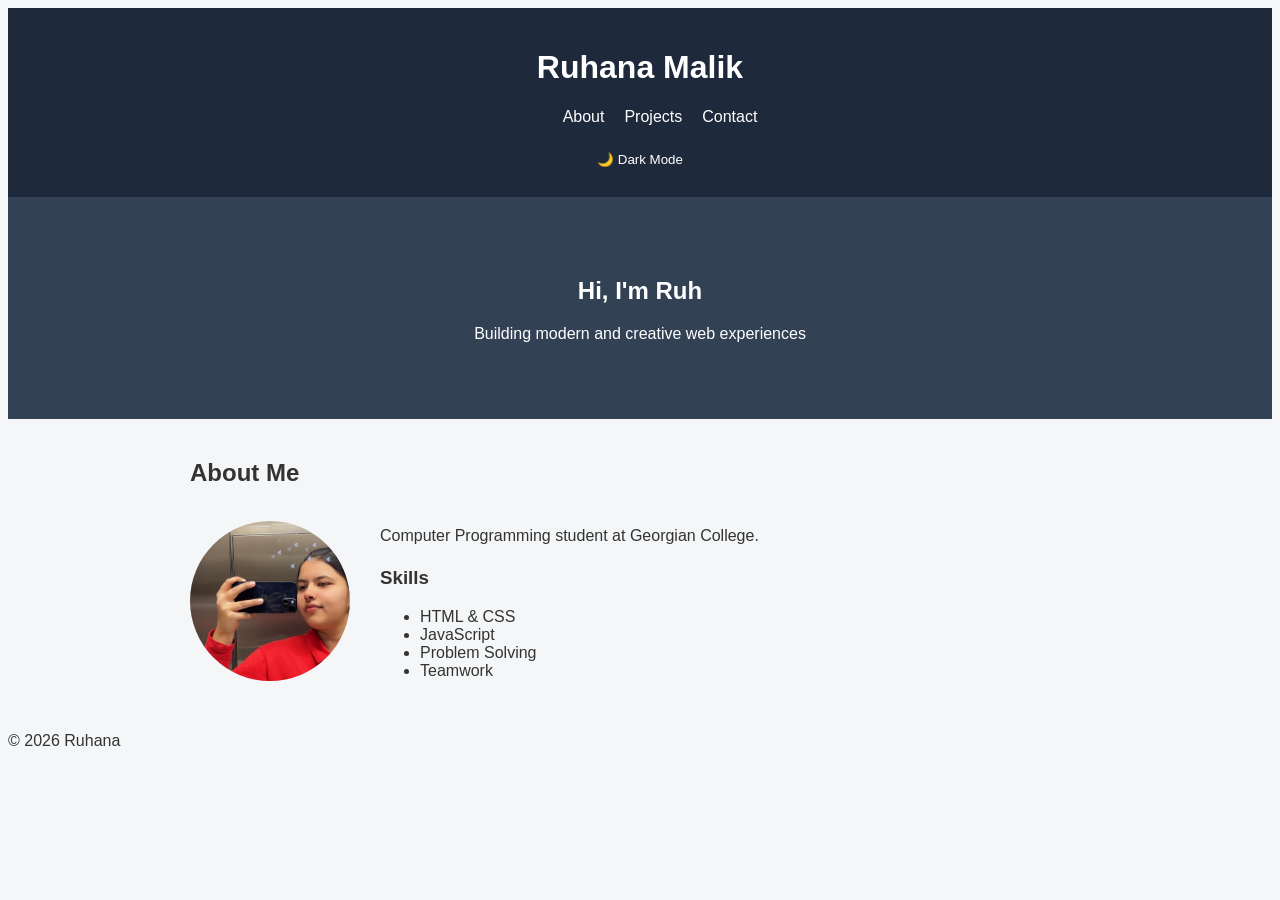
<file: index.html>
<!DOCTYPE html>
<html lang="en">
<head>
  <meta charset="UTF-8">
  <meta name="viewport" content="width=device-width, initial-scale=1.0">
  <title>Ruhana Portfolio</title>
  <link rel="stylesheet" href="style.css">
</head>
<body>

<header>
  <h1>Ruhana Malik</h1>

  <nav>
    <ul>
      <li><a href="index.html">About</a></li>
      <li><a href="projects.html">Projects</a></li>
      <li><a href="contact.html">Contact</a></li>
    </ul>
  </nav>

  <button id="darkModeBtn">🌙 Dark Mode</button>
</header>

<section class="hero">
  <h2 id="typing-text"></h2>
  <p>Building modern and creative web experiences</p>
</section>

<main>
  <section>
    <h2>About Me</h2>

    <div class="about-container">
      <img src="profile.jpg" alt="Profile">

      <div>
        <p>Computer Programming student at Georgian College.</p>

        <h3>Skills</h3>
        <ul>
          <li>HTML & CSS</li>
          <li>JavaScript</li>
          <li>Problem Solving</li>
          <li>Teamwork</li>
        </ul>
      </div>
    </div>
  </section>
</main>

<footer>
  <p>&copy; 2026 Ruhana</p>
</footer>

<button id="topBtn">↑</button>

<script src="script.js"></script>
</body>
</html>
</file>
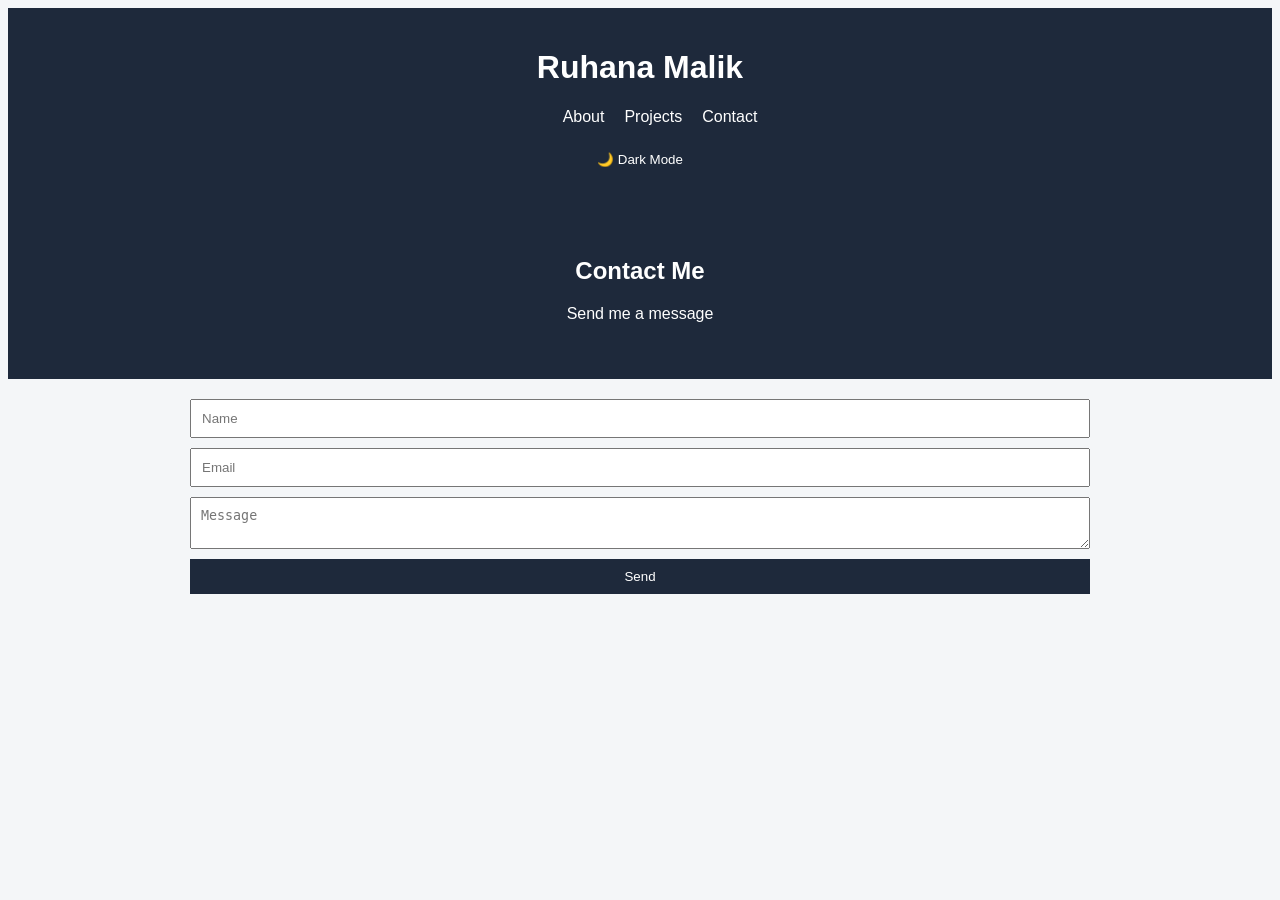
<file: contact.html>
<!DOCTYPE html>
<html lang="en">
<head>
  <meta charset="UTF-8">
  <meta name="viewport" content="width=device-width, initial-scale=1.0">
  <title>Contact</title>
  <link rel="stylesheet" href="style.css">
</head>
<body>

<header>
  <h1>Ruhana Malik</h1>

  <nav>
    <ul>
      <li><a href="index.html">About</a></li>
      <li><a href="projects.html">Projects</a></li>
      <li><a href="contact.html">Contact</a></li>
    </ul>
  </nav>

  <button id="darkModeBtn">🌙 Dark Mode</button>
</header>

<section class="page-hero">
  <h2>Contact Me</h2>
  <p>Send me a message</p>
</section>

<main class="page-layout">

  <form class="contact-form">

    <input type="text" id="name" placeholder="Name" required>
    <input type="email" id="email" placeholder="Email" required>
    <textarea id="message" placeholder="Message" required></textarea>

    <button type="submit">Send</button>

    <p id="success-msg" style="display:none;color:green;">
      Message sent!
    </p>

  </form>

</main>

<button id="topBtn">↑</button>

<script src="script.js"></script>
</body>
</html>
</file>
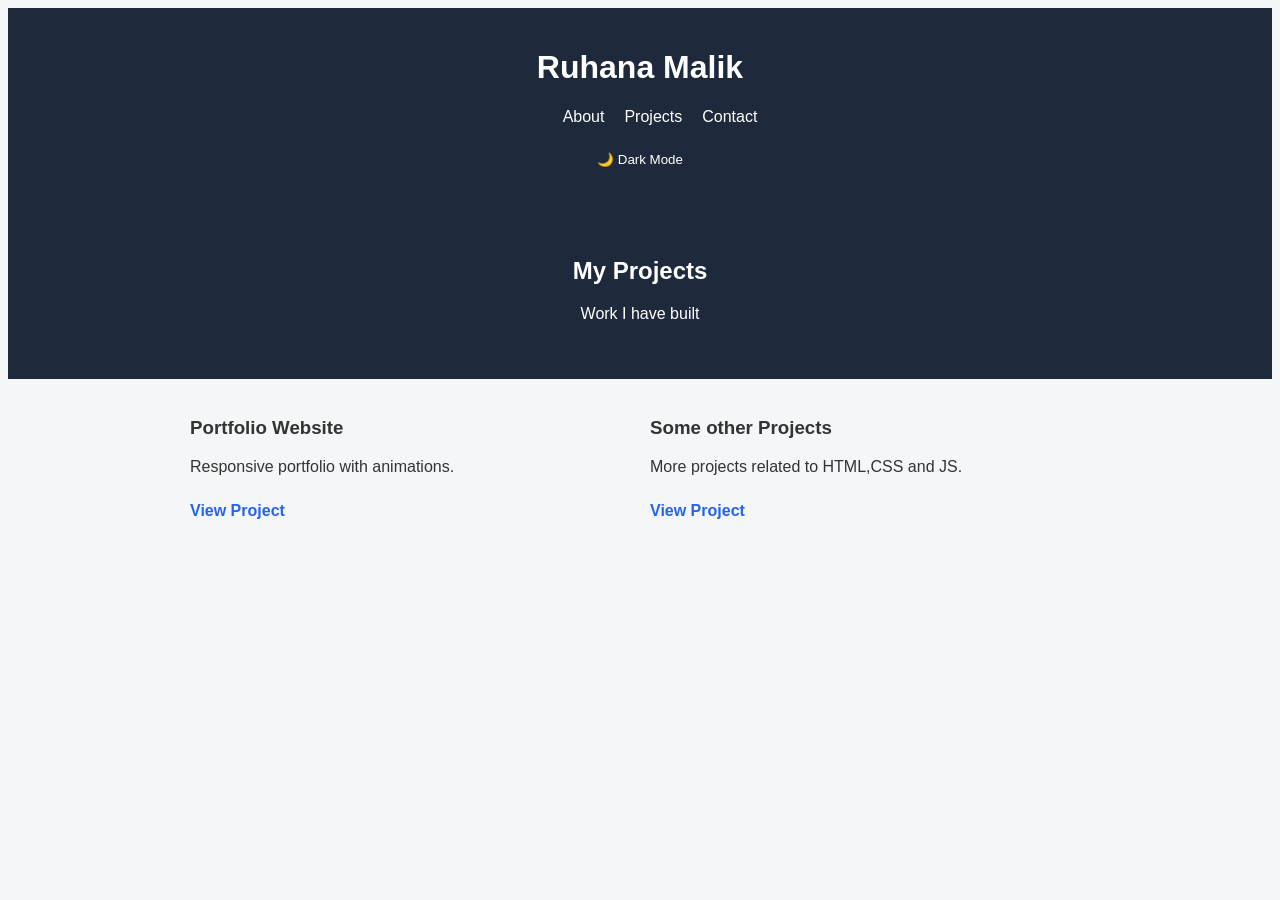
<file: projects.html>
<!DOCTYPE html>
<html lang="en">
<head>
  <meta charset="UTF-8">
  <meta name="viewport" content="width=device-width, initial-scale=1.0">
  <title>Projects</title>
  <link rel="stylesheet" href="style.css">
</head>
<body>

<header>
  <h1>Ruhana Malik</h1>

  <nav>
    <ul>
      <li><a href="index.html">About</a></li>
      <li><a href="projects.html">Projects</a></li>
      <li><a href="contact.html">Contact</a></li>
    </ul>
  </nav>

  <button id="darkModeBtn">🌙 Dark Mode</button>
</header>

<section class="page-hero">
  <h2>My Projects</h2>
  <p>Work I have built</p>
</section>

<main class="page-layout">

  <div class="projects-container">

    <div class="project-card" data-category="web">
      <h3>Portfolio Website</h3>
      <p>Responsive portfolio with animations.</p>

      <a href="https://github.com/ruhanamalik07-design/ruhana/" target="_blank">View Project</a>
    </div>

    <div class="project-card" data-category="web">
      <h3>Some other Projects</h3>
      <p>More projects related to HTML,CSS and JS.</p>

      <a href="https://github.com/ruhanamalik07-design/html-css-nad-js-assignment/" target="_blank">View Project</a>
    </div>

  </div>

</main>

<button id="topBtn">↑</button>

<script src="script.js"></script>
</body>
</html>
</file>
<file: style.css>
/* Reflection:
In this project, I successfully created a personal portfolio using HTML and CSS.
One thing that went well was structuring the website using semantic elements.
A challenge I faced was improving the design and layout.
I improved typography and spacing to make the site more readable.
In the future, I would like to add responsiveness and JavaScript features.
*/

/* Reset */
** {
  margin: 0;
  padding: 0;
  box-sizing: border-box;
}

body {
  font-family: Arial;
  background: #f4f6f8;
  color: #333;
}

header {
  background: #1e293b;
  color: white;
  text-align: center;
  padding: 20px;
}

nav ul {
  display: flex;
  justify-content: center;
  gap: 20px;
  list-style: none;
}

nav a {
  color: white;
  text-decoration: none;
}

.hero {
  text-align: center;
  padding: 60px;
  background: #334155;
  color: white;
}

.page-hero {
  text-align: center;
  padding: 40px;
  background: #1e293b;
  color: white;
}

main {
  max-width: 900px;
  margin: auto;
  padding: 20px;
}

.about-container {
  display: flex;
  align-items: center;
  gap: 30px;
  flex-wrap: wrap;
}

.about-container img {
  width: 160px;
  height: 160px;
  object-fit: cover;
  border-radius: 50%;
  flex-shrink: 0;
}

.about-container p {
  margin-bottom: 10px;
  line-height: 1.6;
}

.project-card a {
  display: inline-block;
  margin-top: 10px;
  color: #2563eb;
  font-weight: bold;
  text-decoration: none;
}

.project-card a:hover {
  text-decoration: underline;
}

.projects-container {
  display: grid;
  grid-template-columns: 1fr;
  gap: 20px;
}

@media (min-width: 768px) {
  .projects-container {
    grid-template-columns: 1fr 1fr;
  }
}

.contact-form {
  display: flex;
  flex-direction: column;
  gap: 10px;
}

input, textarea {
  padding: 10px;
}

button {
  padding: 10px;
  background: #1e293b;
  color: white;
  border: none;
  cursor: pointer;
}

body.dark {
  background: #0f172a;
  color: white;
}

body.dark header {
  background: black;
}

#topBtn {
  position: fixed;
  bottom: 20px;
  right: 20px;
  display: none;
}
</file>
